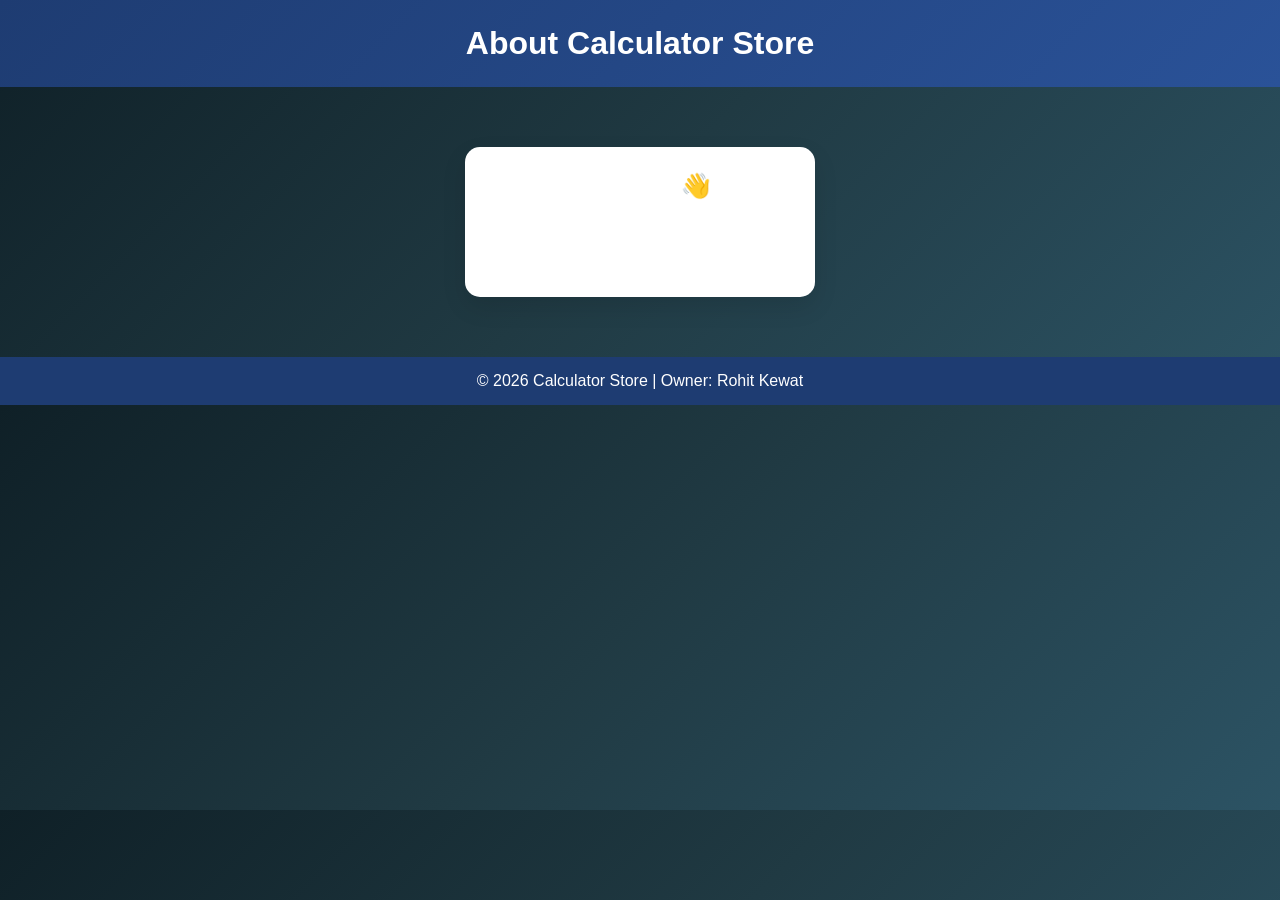
<file: about.html>
<!DOCTYPE html>
<html>
<head>
  <title>About Us</title>
  <link rel="stylesheet" href="style.css">
</head>
<body>

<header>
  <h1>About Calculator Store</h1>
</header>

<div class="summary-box">
  <h2>Welcome 👋</h2>
  <p>
    Calculator Store is founded by <b>Rohit Kewat</b>.
    Our mission is to provide high-quality calculators
    for students, engineers and businesses at affordable prices.
  </p>
</div>

<footer>
  <p>© 2026 Calculator Store | Owner: Rohit Kewat</p>
</footer>

</body>
</html>
</file>
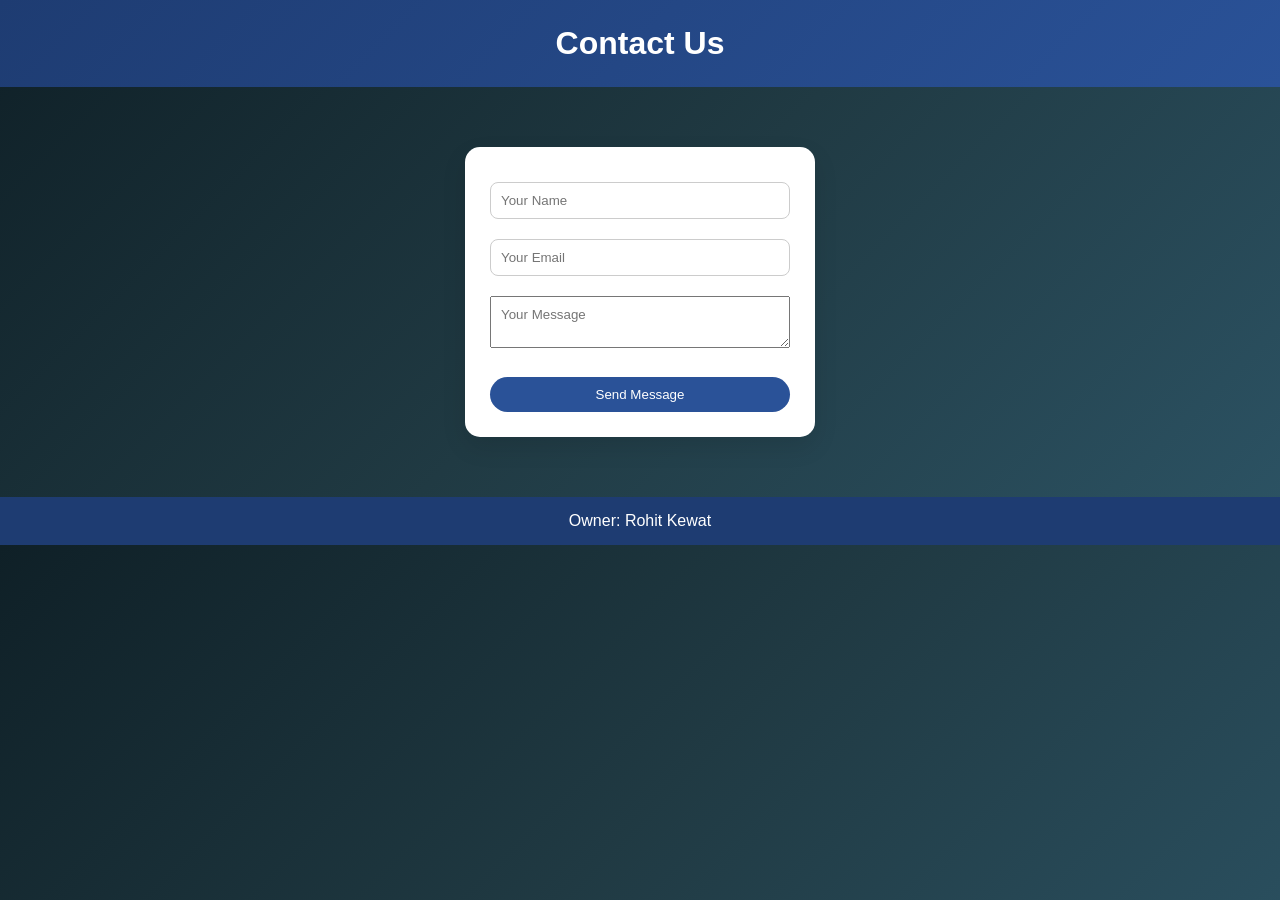
<file: contact.html>
<!DOCTYPE html>
<html>
<head>
  <title>Contact Us</title>
  <link rel="stylesheet" href="style.css">
</head>
<body>

<header>
  <h1>Contact Us</h1>
</header>

<div class="payment-container">
  <input type="text" placeholder="Your Name">
  <input type="email" placeholder="Your Email">
  <textarea placeholder="Your Message" style="width:100%; padding:10px; margin:10px 0;"></textarea>
  <button onclick="alert('Message Sent Successfully!')">Send Message</button>
</div>

<footer>
  <p>Owner: Rohit Kewat</p>
</footer>

</body>
</html>
</file>
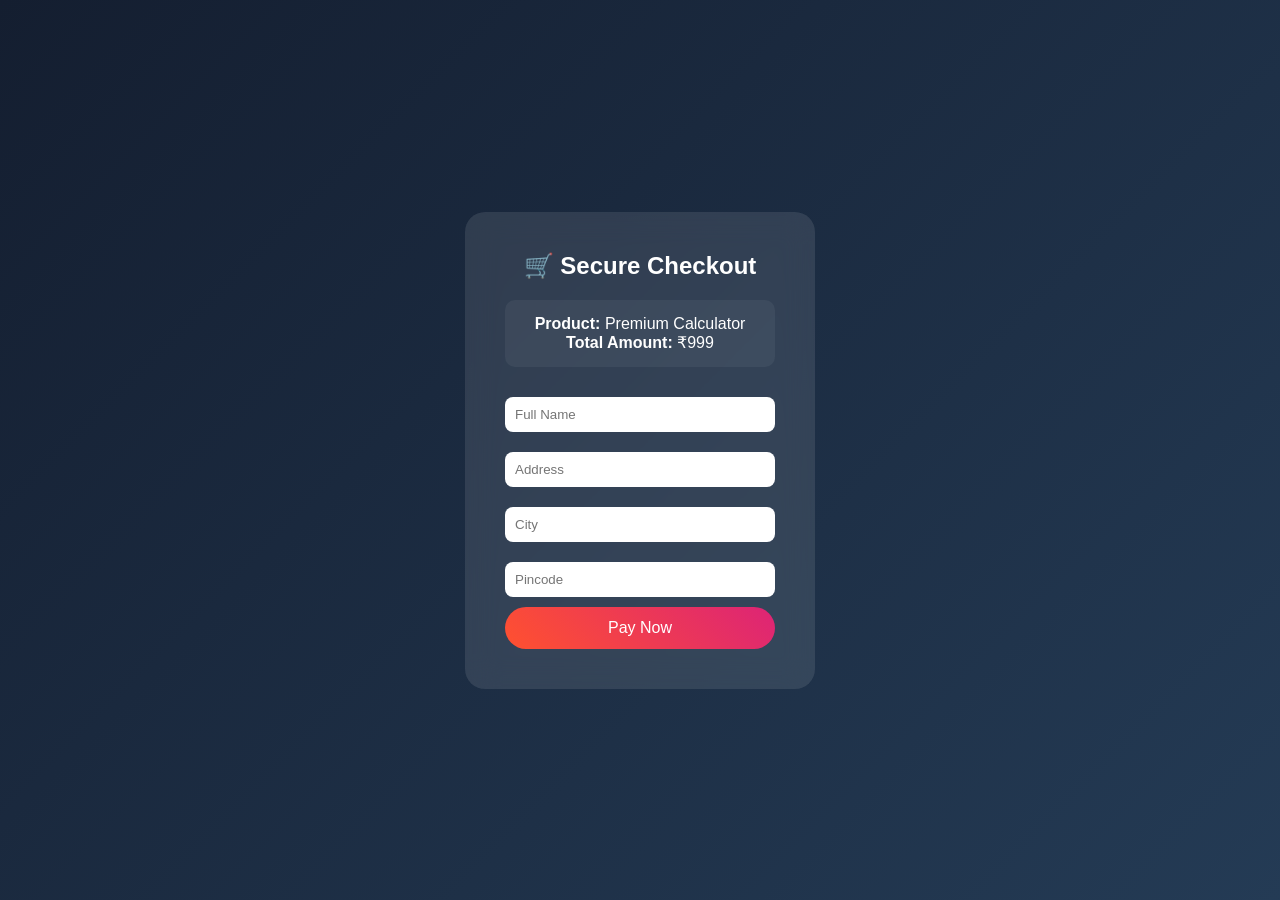
<file: payment.html>
<!DOCTYPE html>
<html>
<head>
<title>Secure Payment - CalcStore</title>
<link rel="stylesheet" href="style.css">
</head>
<body class="payment-body">

<div class="checkout-container">

  <div class="checkout-box">
    <h2>🛒 Secure Checkout</h2>

    <div class="order-summary">
      <p><strong>Product:</strong> <span id="productName">Premium Calculator</span></p>
      <p><strong>Total Amount:</strong> ₹<span id="totalAmount">999</span></p>
    </div>

    <input type="text" placeholder="Full Name">
    <input type="text" placeholder="Address">
    <input type="text" placeholder="City">
    <input type="text" placeholder="Pincode">

    <button class="pay-btn" onclick="payNow()">Pay Now</button>
  </div>

</div>

<script>
function payNow(){
  alert("Payment Successful 🎉");
  window.location.href="summary.html";
}
</script>

</body>
</html>
</file>
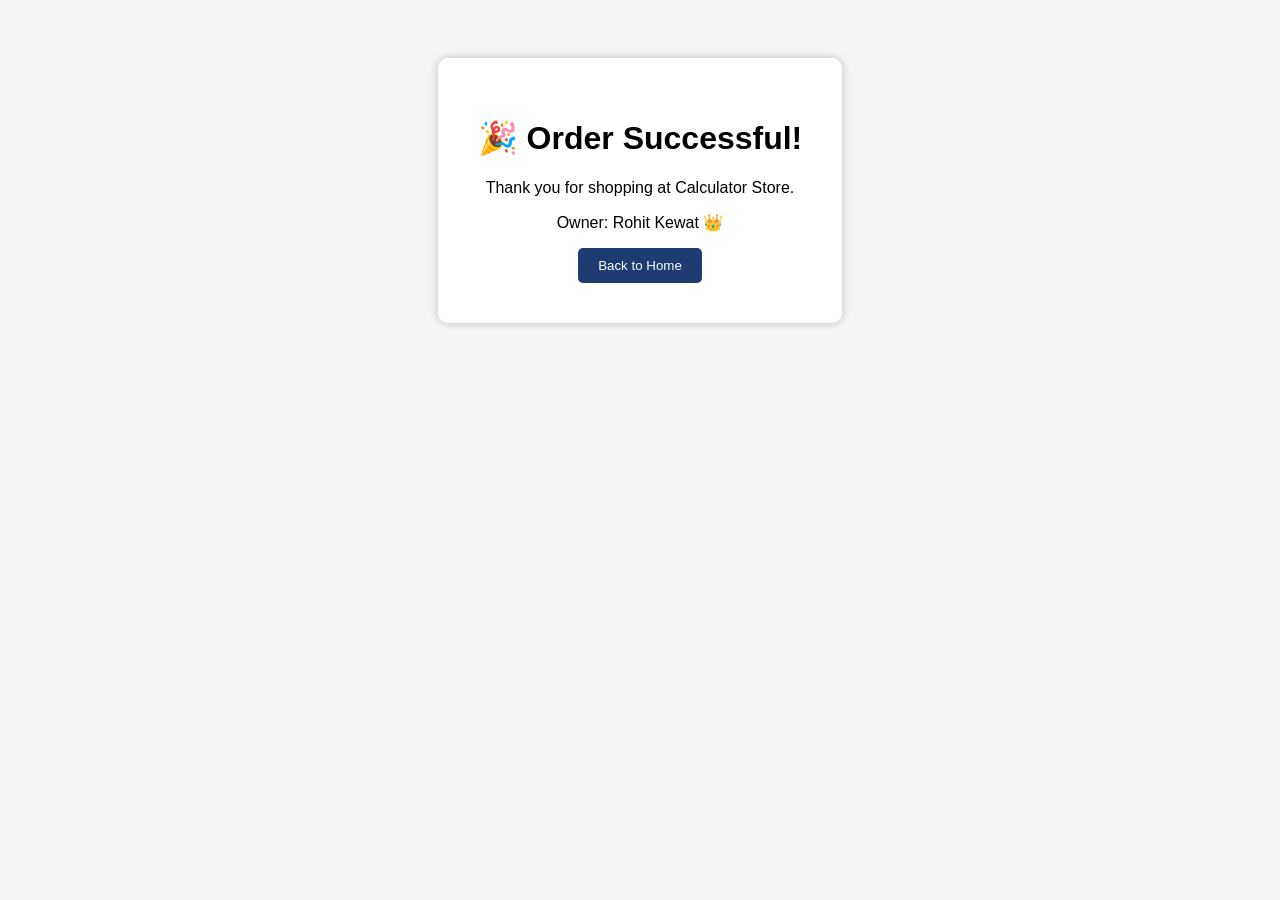
<file: success.html>
<!DOCTYPE html>
<html>
<head>
<title>Order Confirmed - Rohit Kewat</title>
<style>
body{
font-family: Arial;
text-align:center;
background:#f4f4f4;
padding:50px;
}
.box{
background:white;
padding:40px;
border-radius:10px;
box-shadow:0 0 10px rgba(0,0,0,0.2);
display:inline-block;
}
button{
padding:10px 20px;
background:#1e3c72;
color:white;
border:none;
border-radius:5px;
cursor:pointer;
}
</style>
</head>
<body>

<div class="box">
<h1>🎉 Order Successful!</h1>
<p>Thank you for shopping at Calculator Store.</p>
<p>Owner: Rohit Kewat 👑</p>
<button onclick="goHome()">Back to Home</button>
</div>

<script>
function goHome(){
window.location.href="index.html";
}
</script>

</body>
</html>
</file>
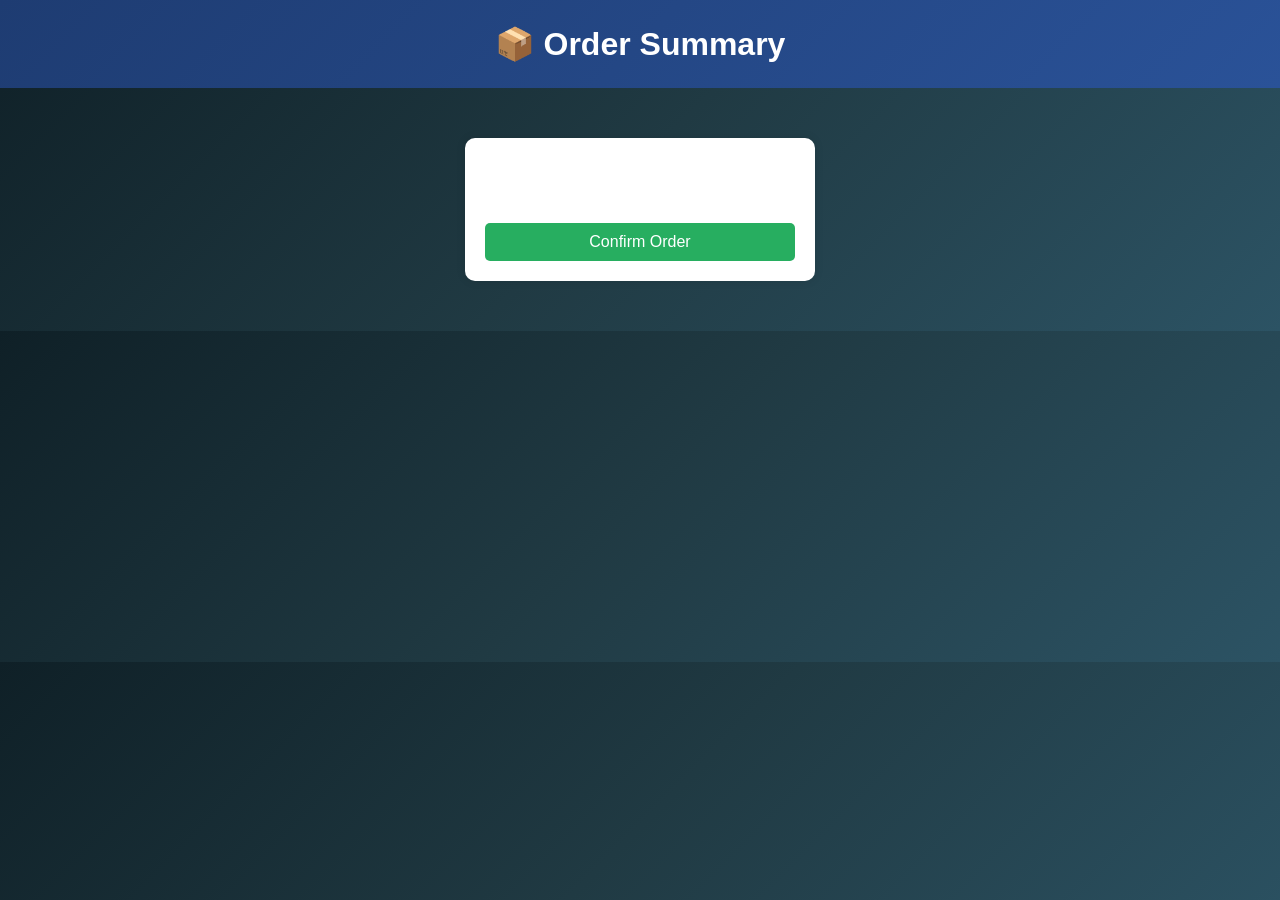
<file: summary.html>
<!DOCTYPE html>
<html lang="en">
<head>
  <meta charset="UTF-8">
  <title>Order Summary</title>
  <link rel="stylesheet" href="style.css">
  <style>
    .summary-box {
      width: 350px;
      margin: 50px auto;
      background: white;
      padding: 20px;
      border-radius: 10px;
      box-shadow: 0 0 10px rgba(0,0,0,0.1);
      text-align: center;
    }

    .summary-box button {
      width: 100%;
      padding: 10px;
      background: #27ae60;
      color: white;
      border: none;
      cursor: pointer;
      font-size: 16px;
      border-radius: 5px;
      margin-top: 15px;
    }
  </style>
</head>
<body>

<header>
  <h1>📦 Order Summary</h1>
</header>

<div class="summary-box">
  <h2>Product: <span id="productName"></span></h2>
  <h3>Price: ₹<span id="productPrice"></span></h3>

  <button onclick="confirmOrder()">Confirm Order</button>
</div>

<script>
  document.getElementById("productName").innerText =
    localStorage.getItem("productName");

  document.getElementById("productPrice").innerText =
    localStorage.getItem("productPrice");

  function confirmOrder() {
    localStorage.setItem("totalAmount",
      localStorage.getItem("productPrice"));
    window.location.href = "payment.html";
  }
</script>

</body>
</html>
</file>
<file: style.css>
* {
  margin: 0;
  padding: 0;
  box-sizing: border-box;
  font-family: 'Segoe UI', sans-serif;
}

body {
  background: #f1f3f6;
}

/* Header */
header {
  background: linear-gradient(135deg, #1e3c72, #2a5298);
  color: white;
  text-align: center;
  padding: 25px;
}

header h1 {
  font-size: 32px;
}

/* Product Section */
.products {
  display: grid;
  grid-template-columns: repeat(auto-fit, minmax(250px, 1fr));
  gap: 25px;
  padding: 40px;
}

/* Card Design */
.card {
  background: white;
  border-radius: 15px;
  padding: 20px;
  text-align: center;
  transition: 0.3s ease;
  box-shadow: 0 5px 15px rgba(0,0,0,0.1);
}

.card:hover {
  transform: translateY(-10px);
  box-shadow: 0 10px 25px rgba(0,0,0,0.2);
}

.card img {
  width: 100%;
  height: 200px;
  object-fit: contain;
  margin-bottom: 15px;
}

.card h2 {
  margin-bottom: 10px;
  font-size: 20px;
}

.card p {
  font-size: 14px;
  color: gray;
  margin-bottom: 10px;
}

.card h3 {
  margin-bottom: 15px;
  color: #2a5298;
}

/* Button */
.card button {
  background: #ff6a00;
  border: none;
  padding: 10px 15px;
  color: white;
  border-radius: 25px;
  cursor: pointer;
  font-size: 15px;
  transition: 0.3s;
}

.card button:hover {
  background: #e65c00;
}

/* Summary & Payment Box */
.summary-box,
.payment-container {
  width: 350px;
  margin: 60px auto;
  background: white;
  padding: 25px;
  border-radius: 15px;
  box-shadow: 0 10px 25px rgba(0,0,0,0.1);
  text-align: center;
}

.summary-box button,
.payment-container button {
  width: 100%;
  padding: 10px;
  margin-top: 15px;
  background: #2a5298;
  color: white;
  border: none;
  border-radius: 25px;
  cursor: pointer;
}

.summary-box button:hover,
.payment-container button:hover {
  background: #1e3c72;
}

.payment-container input {
  width: 100%;
  padding: 10px;
  margin: 10px 0;
  border-radius: 8px;
  border: 1px solid #ccc;
}

footer {
  text-align: center;
  padding: 15px;
  background: #1e3c72;
  color: white;
  margin-top: 40px;
}

.dark-mode {
  background: #121212;
  color: white;
}

.dark-mode .card {
  background: #1e1e1e;
  color: white;
}

.dark-mode header {
  background: black;
}

/* Payment Page Background */
.payment-body {
  margin: 0;
  font-family: 'Poppins', sans-serif;
  background: linear-gradient(135deg,#141e30,#243b55);
  display: flex;
  justify-content: center;
  align-items: center;
  height: 100vh;
  color: white;
}

/* Checkout Card */
.checkout-container {
  width: 100%;
  display: flex;
  justify-content: center;
}

.checkout-box {
  background: rgba(255,255,255,0.1);
  backdrop-filter: blur(15px);
  padding: 40px;
  border-radius: 20px;
  width: 350px;
  text-align: center;
  animation: fadeIn 1s ease;
}

.checkout-box h2 {
  margin-bottom: 20px;
}

.order-summary {
  background: rgba(255,255,255,0.05);
  padding: 15px;
  border-radius: 10px;
  margin-bottom: 20px;
}

.checkout-box input {
  width: 100%;
  padding: 10px;
  margin: 10px 0;
  border-radius: 8px;
  border: none;
}

.pay-btn {
  width: 100%;
  padding: 12px;
  border-radius: 25px;
  border: none;
  background: linear-gradient(45deg,#ff512f,#dd2476);
  color: white;
  font-size: 16px;
  cursor: pointer;
  transition: 0.3s;
}

.pay-btn:hover {
  transform: scale(1.05);
}

/* Animation */
@keyframes fadeIn {
  from { opacity:0; transform: translateY(30px); }
  to { opacity:1; transform: translateY(0); }
}
}

header h1 {
  animation: glow 2s infinite alternate;
}

@keyframes glow {
  from { text-shadow: 0 0 5px #fff; }
  to { text-shadow: 0 0 20px #00f; }
}
.card {
  transition: 0.3s;
}

.card:hover {
  transform: scale(1.05);
}

html {
  scroll-behavior: smooth;
}

body {
  margin: 0;
  font-family: 'Poppins', sans-serif;
  background: linear-gradient(135deg,#0f2027,#203a43,#2c5364);
  color: white;
}

/* NAVBAR */
.navbar {
  display: flex;
  justify-content: space-between;
  padding: 15px 40px;
  background: rgba(255,255,255,0.1);
  backdrop-filter: blur(15px);
  position: sticky;
  top: 0;
  z-index: 1000;
}

.logo {
  font-size: 22px;
  font-weight: bold;
}

.nav-links a {
  margin-right: 20px;
  color: white;
  text-decoration: none;
  transition: 0.3s;
}

.nav-links a:hover {
  color: #00c6ff;
}

.logout-btn {
  padding: 6px 15px;
  border-radius: 20px;
  border: none;
  background: #ff4b2b;
  color: white;
  cursor: pointer;
}

/* HERO */
.hero {
  text-align: center;
  padding: 120px 20px;
  animation: fadeIn 1.2s ease;
}

.gradient-text {
  font-size: 45px;
  background: linear-gradient(45deg,#ff512f,#dd2476,#00c6ff);
  -webkit-background-clip: text;
  -webkit-text-fill-color: transparent;
}

.hero-btn {
  margin-top: 25px;
  padding: 12px 30px;
  border-radius: 30px;
  border: none;
  background: linear-gradient(45deg,#ff512f,#dd2476);
  color: white;
  cursor: pointer;
  transition: 0.3s;
}

.hero-btn:hover {
  transform: scale(1.1);
}

/* PRODUCTS GRID */
.products {
  display: grid;
  grid-template-columns: repeat(auto-fit,minmax(250px,1fr));
  gap: 25px;
  padding: 50px;
}

.card {
  background: rgba(255,255,255,0.1);
  backdrop-filter: blur(10px);
  padding: 20px;
  border-radius: 20px;
  text-align: center;
  transition: 0.4s;
}

.card:hover {
  transform: translateY(-10px);
  box-shadow: 0 20px 30px rgba(0,0,0,0.3);
}

/* ABOUT & CONTACT */
.about-section, .contact-section {
  padding: 60px 20px;
  text-align: center;
  background: rgba(255,255,255,0.05);
  margin: 30px;
  border-radius: 20px;
}

.contact-section a {
  color: #00c6ff;
  text-decoration: none;
}

/* FOOTER */
.footer {
  text-align: center;
  padding: 20px;
  background: rgba(0,0,0,0.3);
  margin-top: 40px;
}

/* ANIMATION */
@keyframes fadeIn {
  from { opacity:0; transform: translateY(40px); }
  to { opacity:1; transform: translateY(0); }
}



body{
margin:0;
font-family:'Poppins',sans-serif;
}

/* FULL PAGE BACKGROUND */
.auth-body{
height:100vh;
display:flex;
justify-content:center;
align-items:center;
background:linear-gradient(135deg,#141e30,#243b55);
}

/* MAIN CONTAINER */
.auth-container{
display:flex;
width:800px;
height:450px;
border-radius:20px;
overflow:hidden;
box-shadow:0 20px 40px rgba(0,0,0,0.4);
}

/* LEFT SIDE */
.auth-left{
flex:1;
background:linear-gradient(135deg,#ff512f,#dd2476);
color:white;
display:flex;
flex-direction:column;
justify-content:center;
align-items:center;
text-align:center;
padding:20px;
}

/* RIGHT SIDE */
.auth-box{
flex:1;
background:rgba(255,255,255,0.1);
backdrop-filter:blur(20px);
display:flex;
flex-direction:column;
justify-content:center;
align-items:center;
padding:30px;
color:white;
animation:fadeIn 1s ease;
}

.auth-box input{
width:100%;
padding:10px;
margin:10px 0;
border:none;
border-radius:8px;
outline:none;
}

.auth-box button{
width:100%;
padding:10px;
border:none;
border-radius:25px;
background:linear-gradient(45deg,#00c6ff,#0072ff);
color:white;
cursor:pointer;
transition:0.3s;
}

.auth-box button:hover{
transform:scale(1.05);
}

.auth-box a{
color:#00c6ff;
text-decoration:none;
}

/* ANIMATION */
@keyframes fadeIn{
from{opacity:0;transform:translateY(20px);}
to{opacity:1;transform:translateY(0);}
}
</file>
